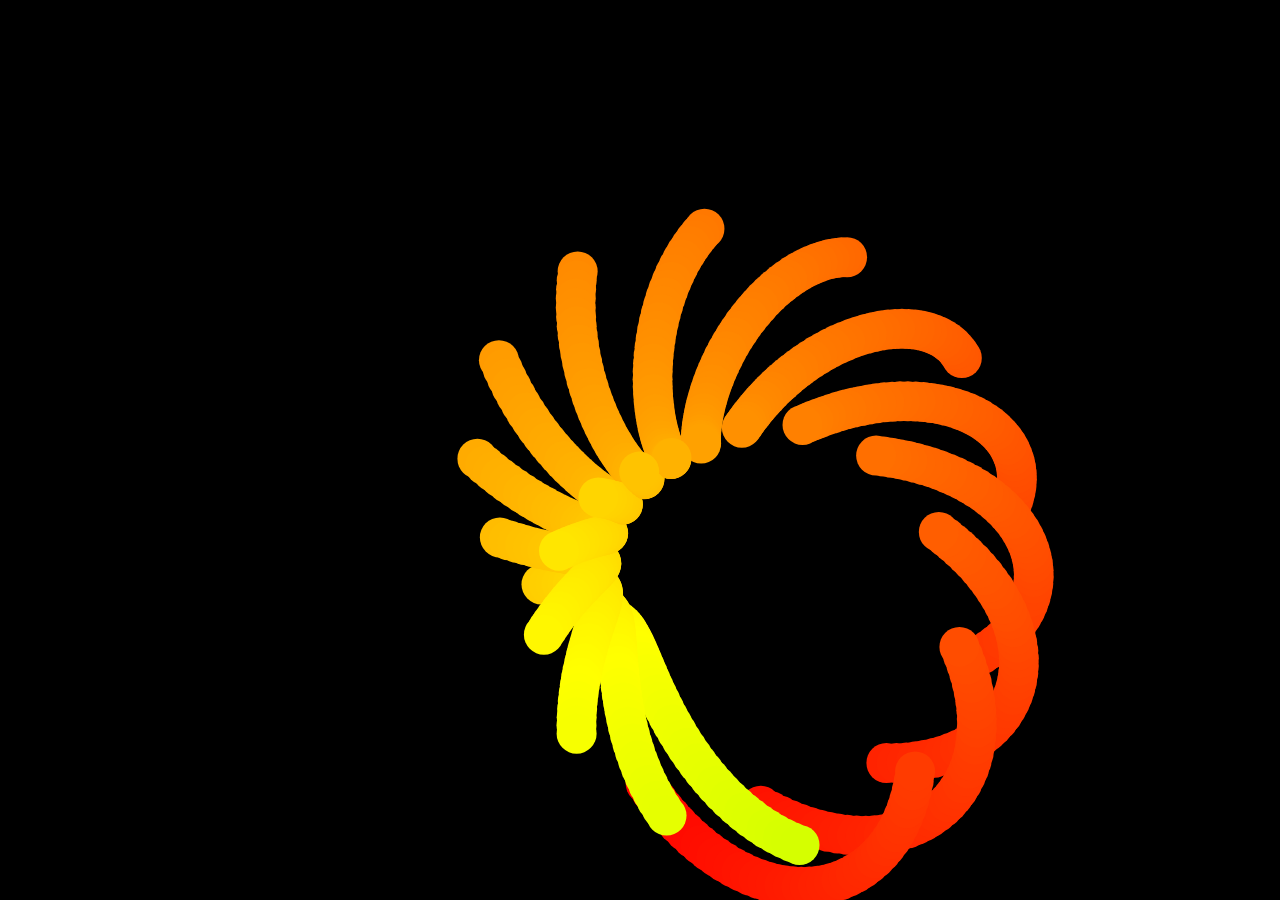
<file: index.html>
<!DOCTYPE html>

<html>

	<body>
	
		<canvas id="paint"></canvas>
	
	</body>

	<head>
	
		<link rel="stylesheet" href="mainstyle.css"></link>
		<script src="canvas_scripts/base.js"></script>
		<script src="canvas_scripts/circlecolorparty.js"></script>
	
	</head>
	
</html>
</file>
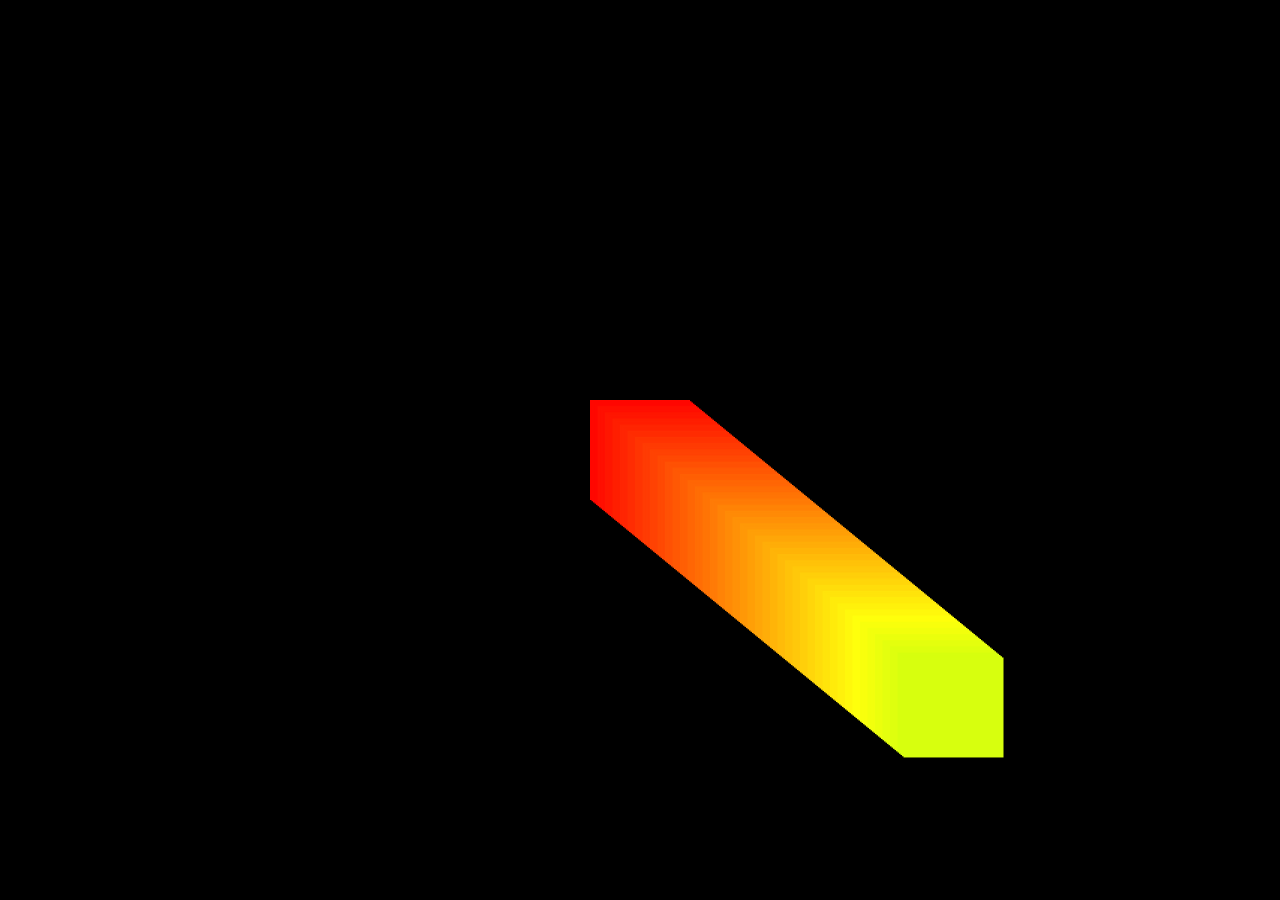
<file: main.html>
<!DOCTYPE html>

<html>

	<body>
	
		<canvas id="paint"></canvas>
	
	</body>

	<head>
	
		<link rel="stylesheet" href="mainstyle.css"></link>
		<script src="canvas_scripts/base.js"></script>
		<script src="canvas_scripts/screensavercolor.js"></script>
	
	</head>
	
</html>
</file>
<file: mainstyle.css>
html, body {
	margin: 0;
	padding: 0;
	background-color: 0x333333;
	overflow: hidden;
}

#paint {
	position: fixed;
}
</file>
